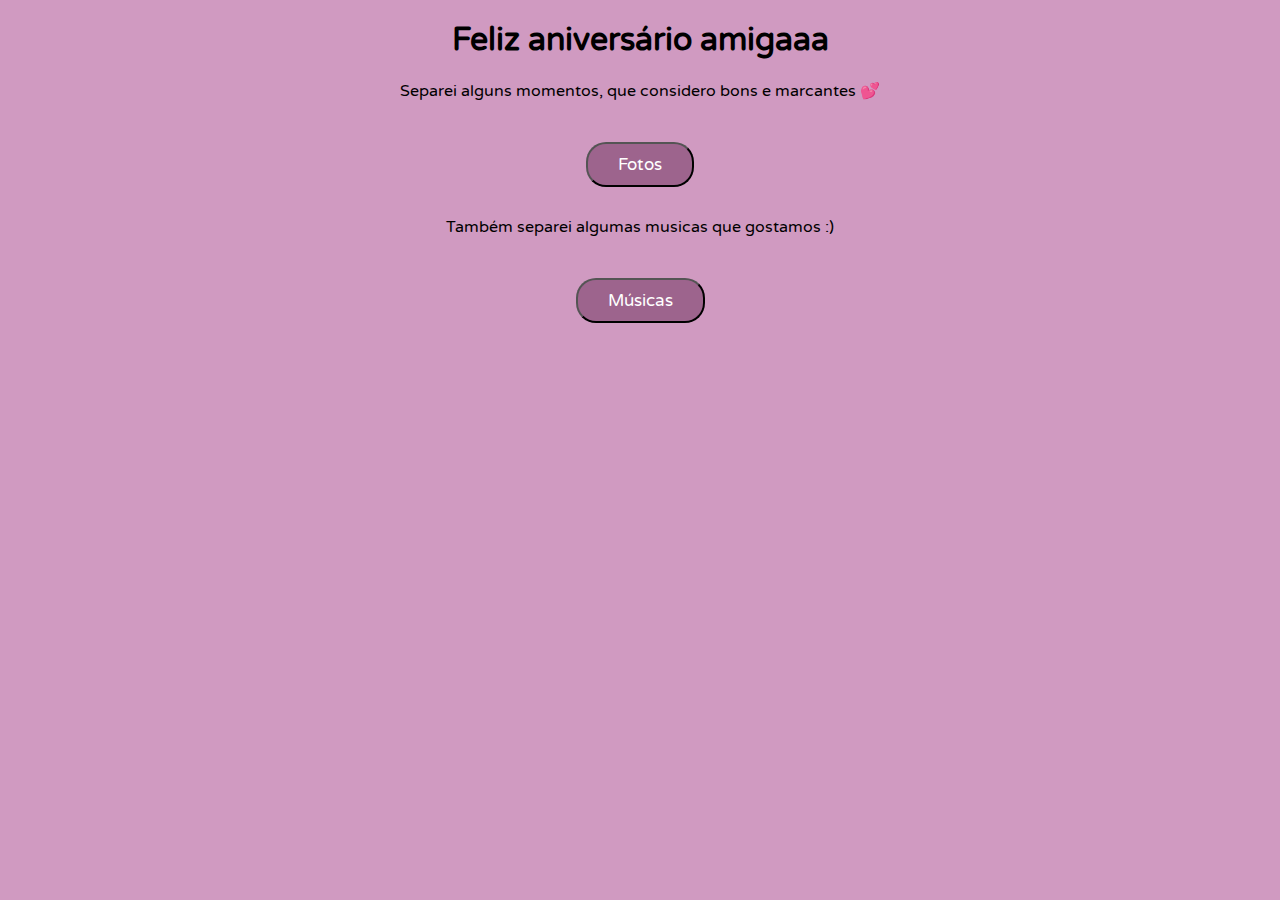
<file: index.html>
<!DOCTYPE html>
<html lang="en">
<head>
  <meta charset="UTF-8">
  <meta name="viewport" content="width=device-width, initial-scale=1.0">
  <link rel="stylesheet" href="style.css">
  <link href="https://fonts.googleapis.com/css2?family=Varela+Round&display=swap" rel="stylesheet">

  <title>Document</title>
</head>
<body>
  <center>
  <div class="container">
  <h1>Feliz aniversário amigaaa</h1>

  <p>Separei alguns momentos, que considero bons e marcantes 💕</p>

  <a href="moments.html">
  <button>Fotos</button></a>
    <div class="tbm">
  <p>Também separei algumas musicas que gostamos :)</p></div>

  <a href="music.html">
  <button>Músicas</button>
  </a>
  </div>
</center>
</body>
</html>
</file>
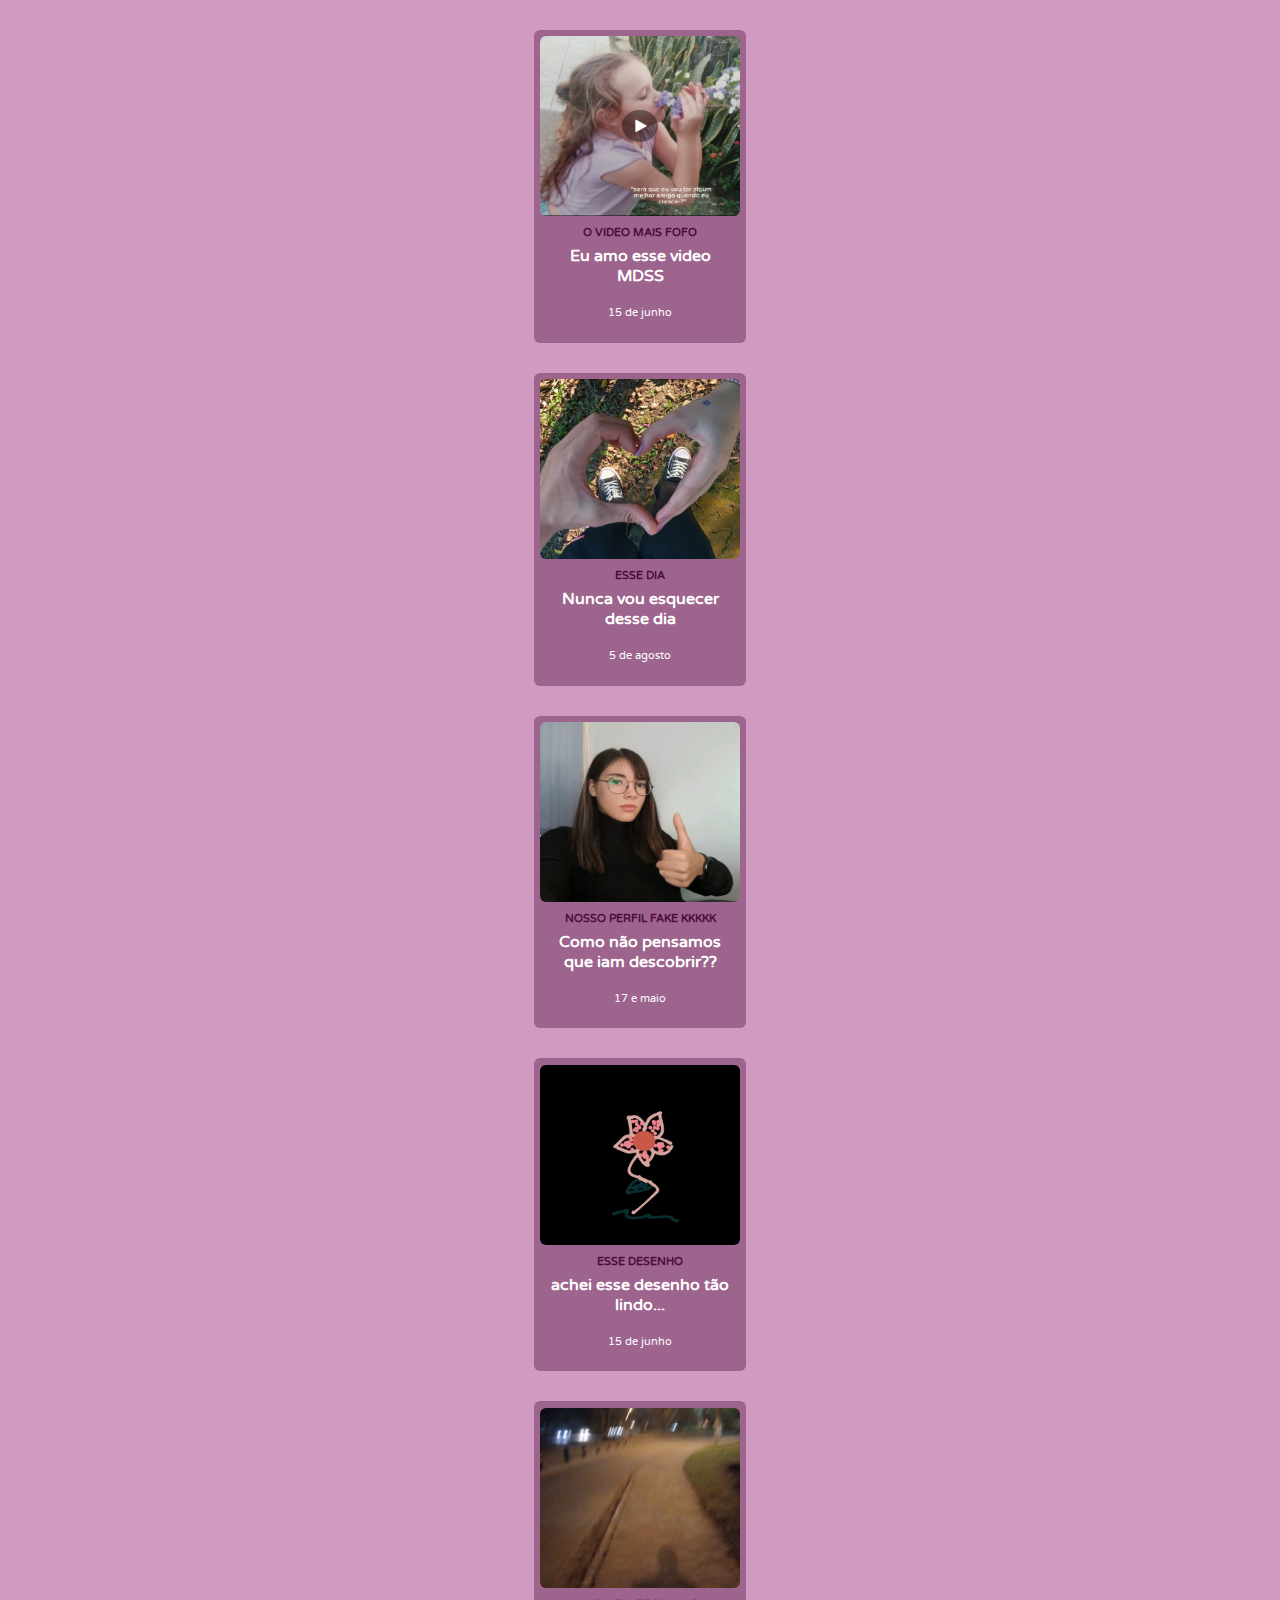
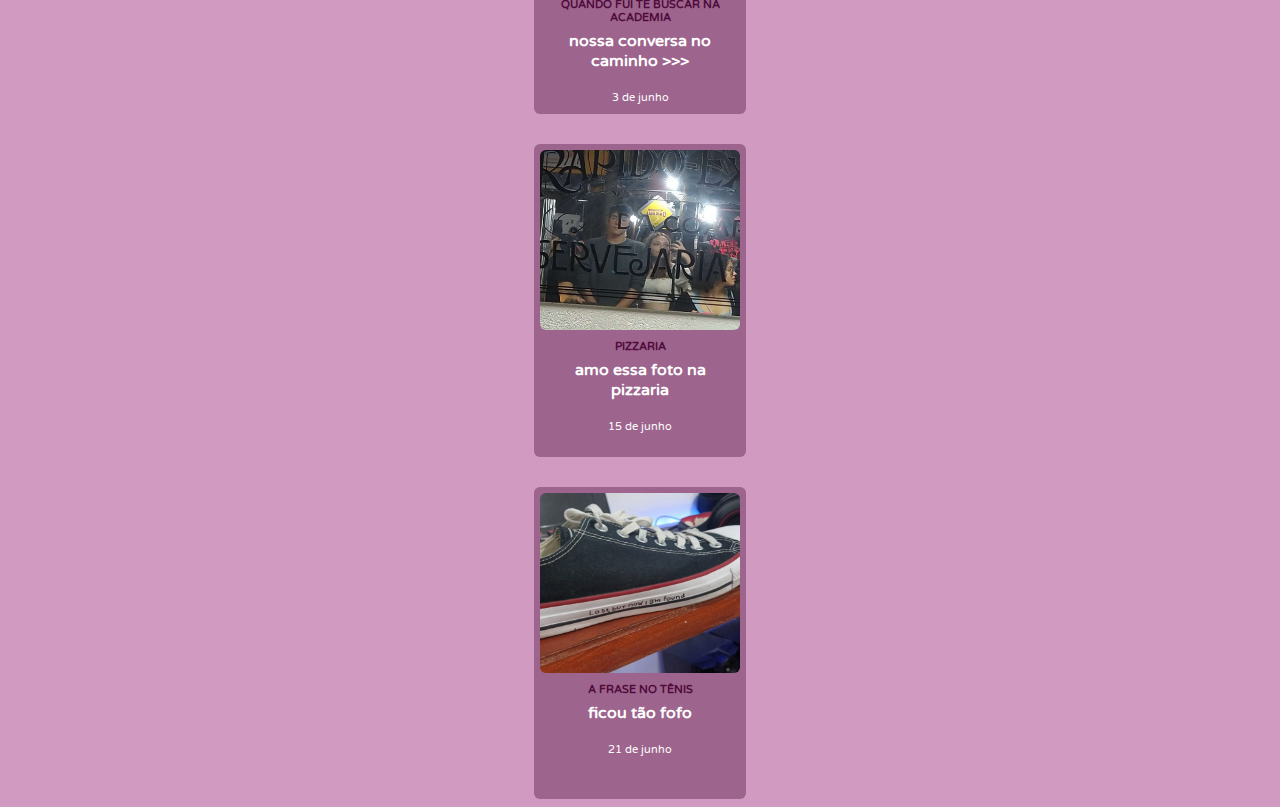
<file: moments.html>
<!DOCTYPE html>
<html lang="en">
<head>
    <meta charset="UTF-8">
    <meta name="viewport" content="width=device-width, initial-scale=1.0">
    <link rel="stylesheet" href="2.css">
    <link href="https://fonts.googleapis.com/css2?family=Varela+Round&display=swap" rel="stylesheet">

    <title>momentos</title>
</head>

<center>
<div class="container">
<body>
    <div class="card">
        <div class="card-image"><img src="img/video fofo.jpeg" alt=""></div>
        <div class="category"> O video mais fofo</div>
        <div class="heading"> Eu amo esse video MDSS
            <div class="author">15 de junho</div>
        </div>
    </div>

    <div class="card">
        <div class="card-image"><img src="img/maravilhoso.jpg" alt=""></div>
        <div class="category">Esse dia</div>
        <div class="heading">Nunca vou esquecer desse dia
            <div class="author">5 de agosto</div>
        </div>
    </div>

    <div class="card">
        <div class="card-image"><img src="img/eu.jpeg" alt=""></div>
        <div class="category">Nosso perfil fake kkkkk</div>
        <div class="heading">Como não pensamos que iam descobrir??
            <div class="author">17 e maio</div>
        </div>
    </div>

    <div class="card">
        <div class="card-image"><img src="img/flor.jpeg" alt=""></div>
        <div class="category">esse desenho</div>
        <div class="heading">achei esse desenho tão lindo...
            <div class="author">15 de junho</div>
        </div>
    </div>

    <div class="card">
        <div class="card-image"><img src="img/acad.jpeg" alt=""></div>
        <div class="category">quando fui te buscar na academia</div>
        <div class="heading">nossa conversa no caminho >>>
            <div class="author">3 de junho</div>
        </div>
    </div>

    <div class="card">
        <div class="card-image"><img src="img/pizza.jpeg" alt=""></div>
        <div class="category">Pizzaria</div>
        <div class="heading">amo essa foto na pizzaria
            <div class="author">15 de junho</div>
        </div>
    </div>

    <div class="card">
        <div class="card-image"><img src="img/tenis.jpeg" alt=""></div>
        <div class="category">a frase no tênis</div>
        <div class="heading">ficou tão fofo 
            <div class="author">21 de junho</div>
        </div>
    </div>
</div>
</center>



</body>
</html>
</file>
<file: style.css>
*{
  font-family: 'Varela Round', sans-serif;}

body{
  background-color: #D09AC1;

}

button {
  position: relative;
  padding: 10px 30px;
  background: #9D648D;
  font-size: 17px;
  font-weight: 500;
  color: #ffffff;
  border-radius: 20px;
  margin-top: 25px;
}
.tbm{
  margin-top: 30px;
}
</file>
<file: 2.css>
*{
    font-family: 'Varela Round', sans-serif; 
}

body{
  background-color: #D09AC1;
}


.card {
    width: 200px;
    height: 300px;
    background: #9D648D;
    padding: .4em;
    border-radius: 6px;
    margin-top: 30px;
  }
  
  .card-image {
    width: 100%;
    height: 60%;
    border-radius: 6px 6px 0 0;
  }
  img{
    width: 100%;
    height: 100%;    
    border-radius: 6px;

  }
  
  .card-image:hover {
    transform: scale(0.98);
  }
  
  .category {
    text-transform: uppercase;
    font-size: 0.7em;
    font-weight: 600;
    color: #4E0B3B;
    padding: 10px 7px 0;
  }
  
  .category:hover {
    cursor: pointer;
  }
  
  .heading {
    font-weight: 600;
    color: rgb(255, 255, 255);
    padding: 7px;
  }
  
  .heading:hover {
    cursor: pointer;
  }
  
  .author {
    color: rgb(255, 255, 255);
    font-weight: 400;
    font-size: 11px;
    padding-top: 20px;
  }
  
  .name {
    font-weight: 600;
  }
  
  .name:hover {
    cursor: pointer;
  }
</file>
